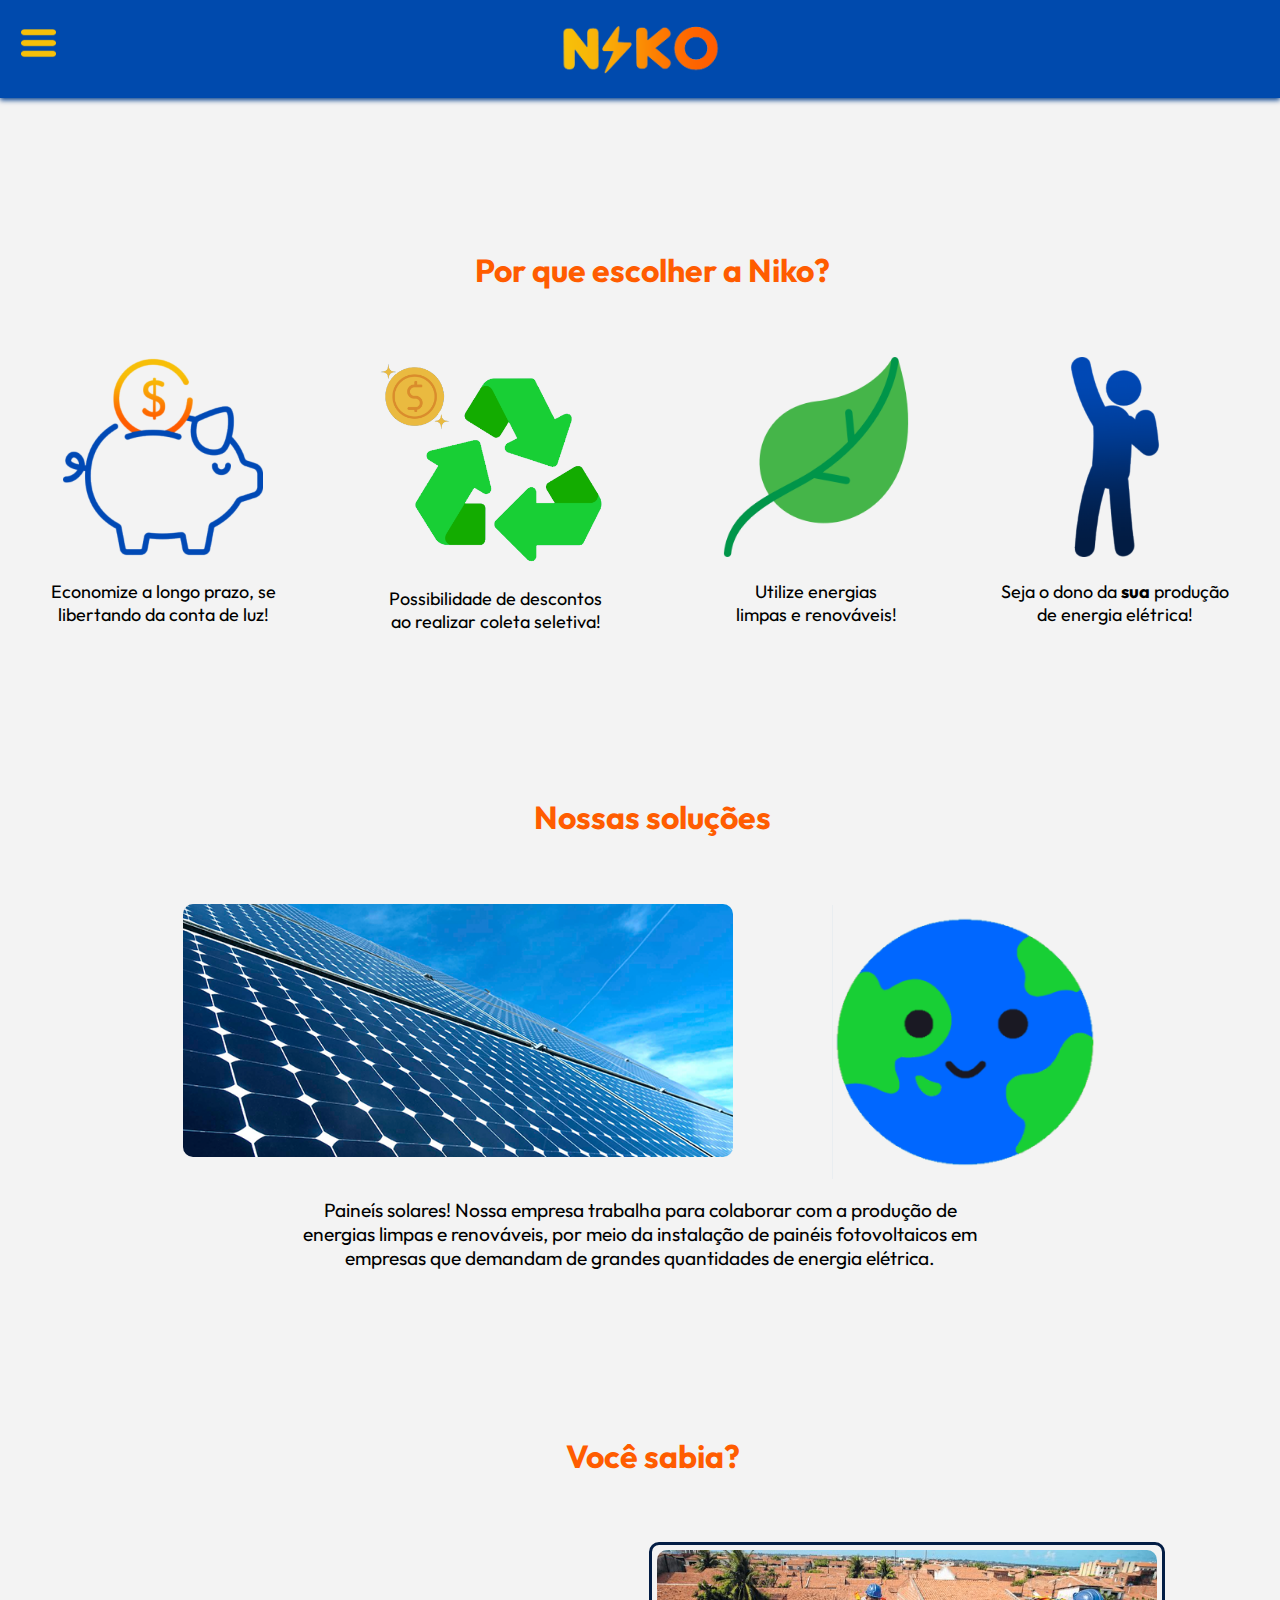
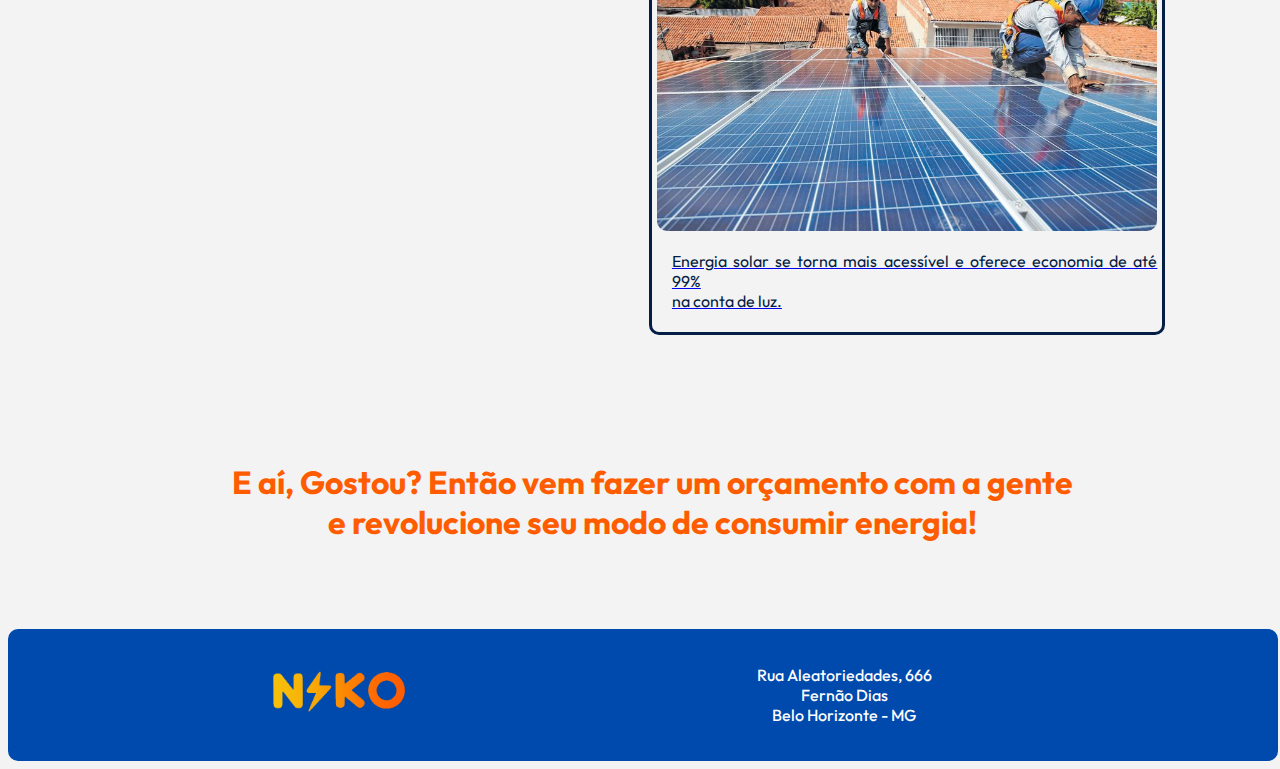
<file: index.html>
<!DOCTYPE html>
<html lang="pt-br">

    <head>
        <meta charset="UTF-8">
        <meta http-equiv="X-UA-Compatible" content="IE=edge">
        <meta name="viewport" content="width=device-width, initial-scale=1.0">
        <title>Niko Soluções Energéticas - Home</title>
        <link rel="stylesheet" href="niko.css">
        <link rel="icon" href="img/PaginaPrincipal/Niko_raio.png">
        <script src="script2.js"></script>
        <script src="script.js"></script>
        <link rel="preconnect" href="https://fonts.googleapis.com">
        <link rel="preconnect" href="https://fonts.gstatic.com" crossorigin>
        <link href="https://fonts.googleapis.com/css2?family=Outfit:wght@275;405;465&display=swap" rel="stylesheet">
    </head>

    <body>
        <header> 
            <a href="index.html"><img id='imgheader' src="img/PaginaPrincipal/Niko_PNG.png" width="175"></a>
            <input type = "checkbox" id = "check">
            <label id = "icone" for="check"><img id = "botao" src = "img/PaginaPrincipal/Botao.png"></label>
            <div class = "barra">
                <nav>
                    <div class ="link"><a href="paginas/1QuemSomos/quemsomos.html">Quem somos</a></div>
                
                    <div class ="link"><a href="paginas/2ComoTrabalhamos/trabalho.html">Como trabalhamos</a></div>
                    
                    <div class ="link"><a href="paginas/3Sustentabilidade/sustentabilidade.html">Sustentabilidade</a></div>
                
                    <div class ="link"><a href="#footer">Contato</a></div>
                </nav> 
            </div>
        </header>

        <main>

            <h2 class="subtitulo">Por que escolher a Niko?</h2>
            <br><br>
            <section>

                <div class="motivos">
                    <img class="imgmotivos" src="img/PaginaPrincipal/porquinho_novo.png">
                    <p>Economize a longo prazo, se<br> 
                        libertando da conta de luz!</p>
                </div>

                <div class="motivos">
                    <img style="width: 270px" class="imgmotivos" src="img/PaginaPrincipal/reciclagem.png">
                    <p>Possibilidade de descontos<br>
                        ao realizar coleta seletiva!</p>
                </div>

                <div class="motivos">
                    <img class="imgmotivos" src="img/PaginaPrincipal/folha.png">
                    <p>Utilize energias<br>
                        limpas e renováveis!</p>
                </div>

                <div class="motivos">
                    <img class="imgmotivos" src="img/PaginaPrincipal/vitoria.png">
                    <p>Seja o dono da <strong>sua</strong> produção<br>
                        de energia elétrica!</object></p>
                </div>
            </section>

            <br><br><br><br><br><br>
            <h2 class="subtitulo">Nossas soluções</h2>
            <br><br>
            <section>
                <div id="imgsoluçoes">
                    <img style="border-radius: 10px;" src="img/PaginaPrincipal/painel_solar.png" alt="Image" height="253" width="550">
                    <img src="img/PaginaPrincipal/planetinha.png" alt="Image" height="275" width="265">
                </div> 
            </section>
            <P id="soluçoes">Paineís solares! Nossa empresa trabalha para colaborar com a produção de<br>
                    energias limpas e renováveis, por meio da instalação de painéis fotovoltaicos em<br>
                    empresas que demandam de grandes quantidades de energia elétrica.
            </P>


            <br><br><br><br><br><br>
            <h2 class="subtitulo">Você sabia?</h2>
            <br><br>
            <section>
                
                
                <div class="vcsabia">                
                    <iframe id='video' width="560" height="315" src="https://www.youtube.com/embed/cF7JSPd3w5g" 
                        title="YouTube video player" frameborder="0" allow="accelerometer; autoplay; 
                        clipboard-write; encrypted-media; gyroscope; picture-in-picture" allowfullscreen>
                    </iframe>

                    
                    <div class="noticia">
                        <a href="https://diariodonordeste.verdesmares.com.br/negocios/energia-solar-se-
                                torna-mais-acessivel-e-oferece-economia-de-ate-99-na-conta-de-luz-1.3162894">
                                <img id="imgnoticia" src="img/PaginaPrincipal/energia-solar.jpg">
                            <p id="noticia"> Energia solar se torna mais acessível e oferece economia de até 99%<br>
                                na conta de luz.
                            </p>
                        </a>
                    </div>
                </div>   
            </section>


            <br><br><br><br><br>
            <h2 class="subtitulo">E aí, Gostou? Então vem fazer um orçamento com a gente<br>
                    e revolucione seu modo de consumir energia!</h2>
            <br><br><br>
        </main>

        <footer id="footer">
            <img id="imgfooter" src="img/PaginaPrincipal/Niko.png">
        
            <p>Rua Aleatoriedades, 666<br>
            Fernão Dias<br>
            Belo Horizonte - MG</p>
        </footer>
    </body>
</html>
</file>
<file: niko.css>
body{background-color: rgb(243, 243, 243);
    font-family: 'Outfit', sans-serif;
    background-size: cover;
    background-repeat: no-repeat;
    margin-top: 250px; 
}

.subtitulo{text-align: center;
    font-family: 'Outfit', sans-serif;
    color: #ff5c00;
    margin-left: 25px;
    font-size: xx-large;
}

#check{
    display: none;
}

#icone{
    cursor: pointer;
    padding: 15px;
    position: absolute;
    z-index: 1;
    top: 0px;
    left: 0px;
    width: 10%;
    margin: 0px;
    z-index: 1;
    text-align: left;

}
#botao{width: 35px;
    margin-top: 10%;
    margin-left: 5%;
    image-resolution: 1000px;
}

nav{
    position: absolute;
    width: 100%;
    top:60px;
}

.barra{
    height: 10000%;
    width: 30%;
    position: absolute;
    transition: all .1s linear;
    transition-duration: .5s;
    background-color: #004aad;
    left:-1000px;
    box-shadow: 0 .5rem 1rem #031d44;
}

#check:checked ~ .barra{
    transform: translateX(1000px);
}

.link{padding: 10px;
    border-radius: 5px;
    margin-bottom: 15%;
}

.link a{text-decoration: none;
    font-family: 'Outfit', sans-serif;
    color: #f7c009;
}

.link:hover{color: #ff5c00;
    opacity: 0.8;
    background-color: #031d44;
    transition-duration: 0.3s;
    padding: auto;
}

.link a:visited{color: #ff5c00;}

header{background-color: #004aad;
    position: fixed;
    top: 0px;
    left: 0px;
    width: 100%;
    margin: 0px;
    z-index: 1;
    text-align: center;
    -webkit-box-shadow: 0 2px 5px 0px rgb(0, 60, 138);
}

#imgheader{margin-left: auto;
    margin-right: auto;
    display: block;
    border-radius: 10px;
    image-resolution: 100px;
}

.motivos{text-align: center;
    font-size: large;
    font-family: 'Outfit', sans-serif;
    font-weight: 405;
    align-items: center;
    justify-content: center;
    display: inline-block;
}

section{
    display: flex;
    justify-content: space-around;
    flex-direction: row;
}

.imgmotivos{width: 200px;
    display: inline-flex;
    justify-content: space-around;
    margin-left: auto;
    margin-right: auto;
}

#soluçoes{text-align: center;
    font-family: 'Outfit', sans-serif;
    font-weight: 405;
    font-size: larger;
}

#imgsoluçoes{border-radius: 10px;
    display: flex;
    margin-left: 10%;
    margin-right: 10%;
    justify-content: space-around;
    width: 100%;
}

.vcsabia{border-radius: 10px;
    display: flex;
    margin-left: 10%;
    margin-right: 10%;
    justify-content: space-around;
    width: 100%;
}

#video{border-radius: 10px;
    width: 500px;
    margin-right: 15px;
}

#noticia{text-align: justify;
    margin-left: 15px;
    color: #031d44;
}

.noticia{border: 3px, solid, #031d44;
    border-radius: 10px;
    padding: 5px;
}

#imgnoticia{border-radius: 10px;
    width: 500px;
}

footer{background-color: #004aad;
    width: 100%;
    margin: 0px;
    z-index: 1;
    text-align: center;
    color: white;
    border-radius: 10px;
    padding: 3px;
    padding-top: 20px;
    padding-bottom: 20px;
    font-family: 'Outfit', sans-serif;
    font-weight: 465;
}

#imgfooter{width: 150px;
    float: left;
    margin-left: 20%;   
}
</file>
